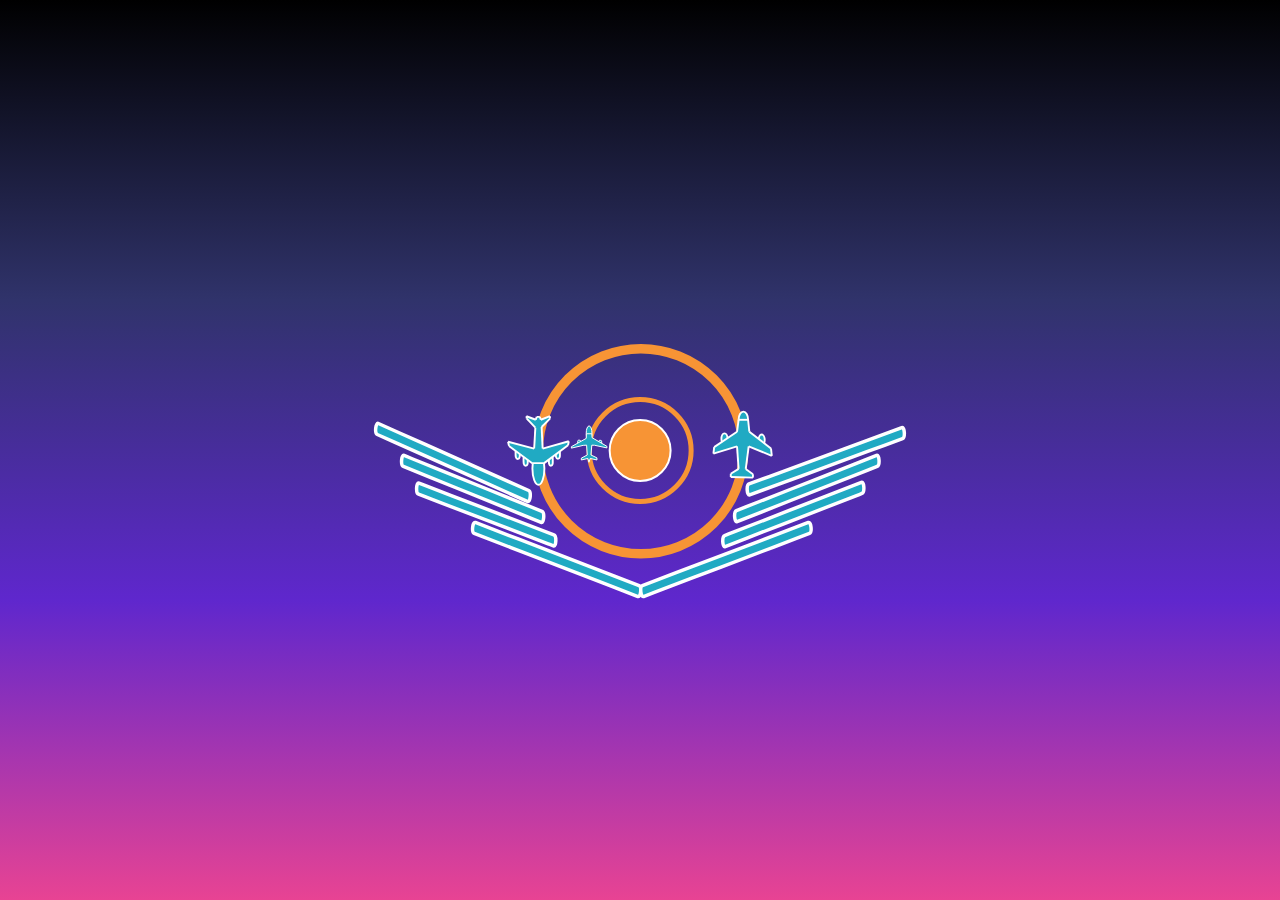
<file: pagina_inicio/loader/index.html>
<!DOCTYPE html>
<html lang="en">
<head>
	<meta charset="UTF-8">
	<meta name="viewport" content="width=device-width, initial-scale=1.0">
	<title>Cargando Dos</title>
	<link rel="stylesheet" href="./estilo.css">
</head>
<body>
	<div class="loader__dos">
		<img src="logo_1.svg" alt="primer_svg" id="logo__uno">
		<img src="logo_2.svg" alt="segundo_svg" id="logo__dos">
		<img src="logo_3.svg" alt="tercer_svg" id="logo__tres" class="parpadeo__logo">
	</div>
</body>
</html>
</file>
<file: pagina_inicio/loader/estilo.css>
body,html{
	margin: 0;
	padding: 0;
	height: 100%;
}
body{
	font-family: sans-serif;
	text-align: center;
	background: -webkit-linear-gradient(bottom,#e84393,#5f27cd,#30336b,#000000);
}
.loader__dos #logo__uno,.loader__dos #logo__dos,.loader__dos #logo__tres{
	position: absolute;
	top: 0;
	right: 0;
	bottom: 0;
	left: 0;
	margin: auto;
}
.loader__dos #logo__uno{
	width: 150px;
	-webkit-animation: animacion_uno 15s infinite linear;
}
.loader__dos #logo__dos{
	width: 285px;	
	-webkit-animation: animacion_dos 15s infinite linear;
	z-index: 20;
}
.loader__dos #logo__tres{
	width: 590px;
	top: 120px;
}
@-webkit-keyframes animacion_uno{
	from{
		-webkit-transform: rotate(0deg);
	}
	to{
		-webkit-transform: rotate(359deg);
	}
}
@-webkit-keyframes animacion_dos{
	from{
		-webkit-transform: rotate(359deg);
	}
	to{
		-webkit-transform: rotate(0deg);
	}
}
.loader__dos .parpadeo__logo{
	animation-name: parpadeo;
	animation-duration: 10s;
	animation-timing-function: linear;
	animation-iteration-count: infinite;

	-webkit-animation-name:parpadeo;
	-webkit-animation-duration: 10s;
	-webkit-animation-timing-function: linear;
	-webkit-animation-iteration-count: infinite;
}
@-moz-keyframes parpadeo{  
  0% { opacity: 1.0; }
  50% { opacity: 0.0; }
  100% { opacity: 1.0; }
}
@-webkit-keyframes parpadeo {  
	0% { opacity: 1.0; }
	50% { opacity: 0.0; }
	100% { opacity: 1.0; }
}
@keyframes parpadeo {  
	0% { opacity: 1.0; }
	50% { opacity: 0.0; }
	100% { opacity: 1.0; }
}
@media screen and (max-width: 950px){
	.loader__dos #logo__uno{
		width: 120px;
	}
	.loader__dos #logo__dos{
		width: 250px;
	}
	.loader__dos #logo__tres{
		width: 500px;
		top: 110px;
	}
}
@media screen and (max-width: 600px){
	.loader__dos #logo__uno{
		width: 100px;
	}
	.loader__dos #logo__dos{
		width: 200px;
	}
	.loader__dos #logo__tres{
		width: 400px;
		top: 85px;
	}
}
@media screen and (max-width: 450px){
	.loader__dos #logo__uno{
		width: 90px;
	}
	.loader__dos #logo__dos{
		width: 175px;
	}
	.loader__dos #logo__tres{
		width: 345px;
		top: 85px;
	}
}
</file>
